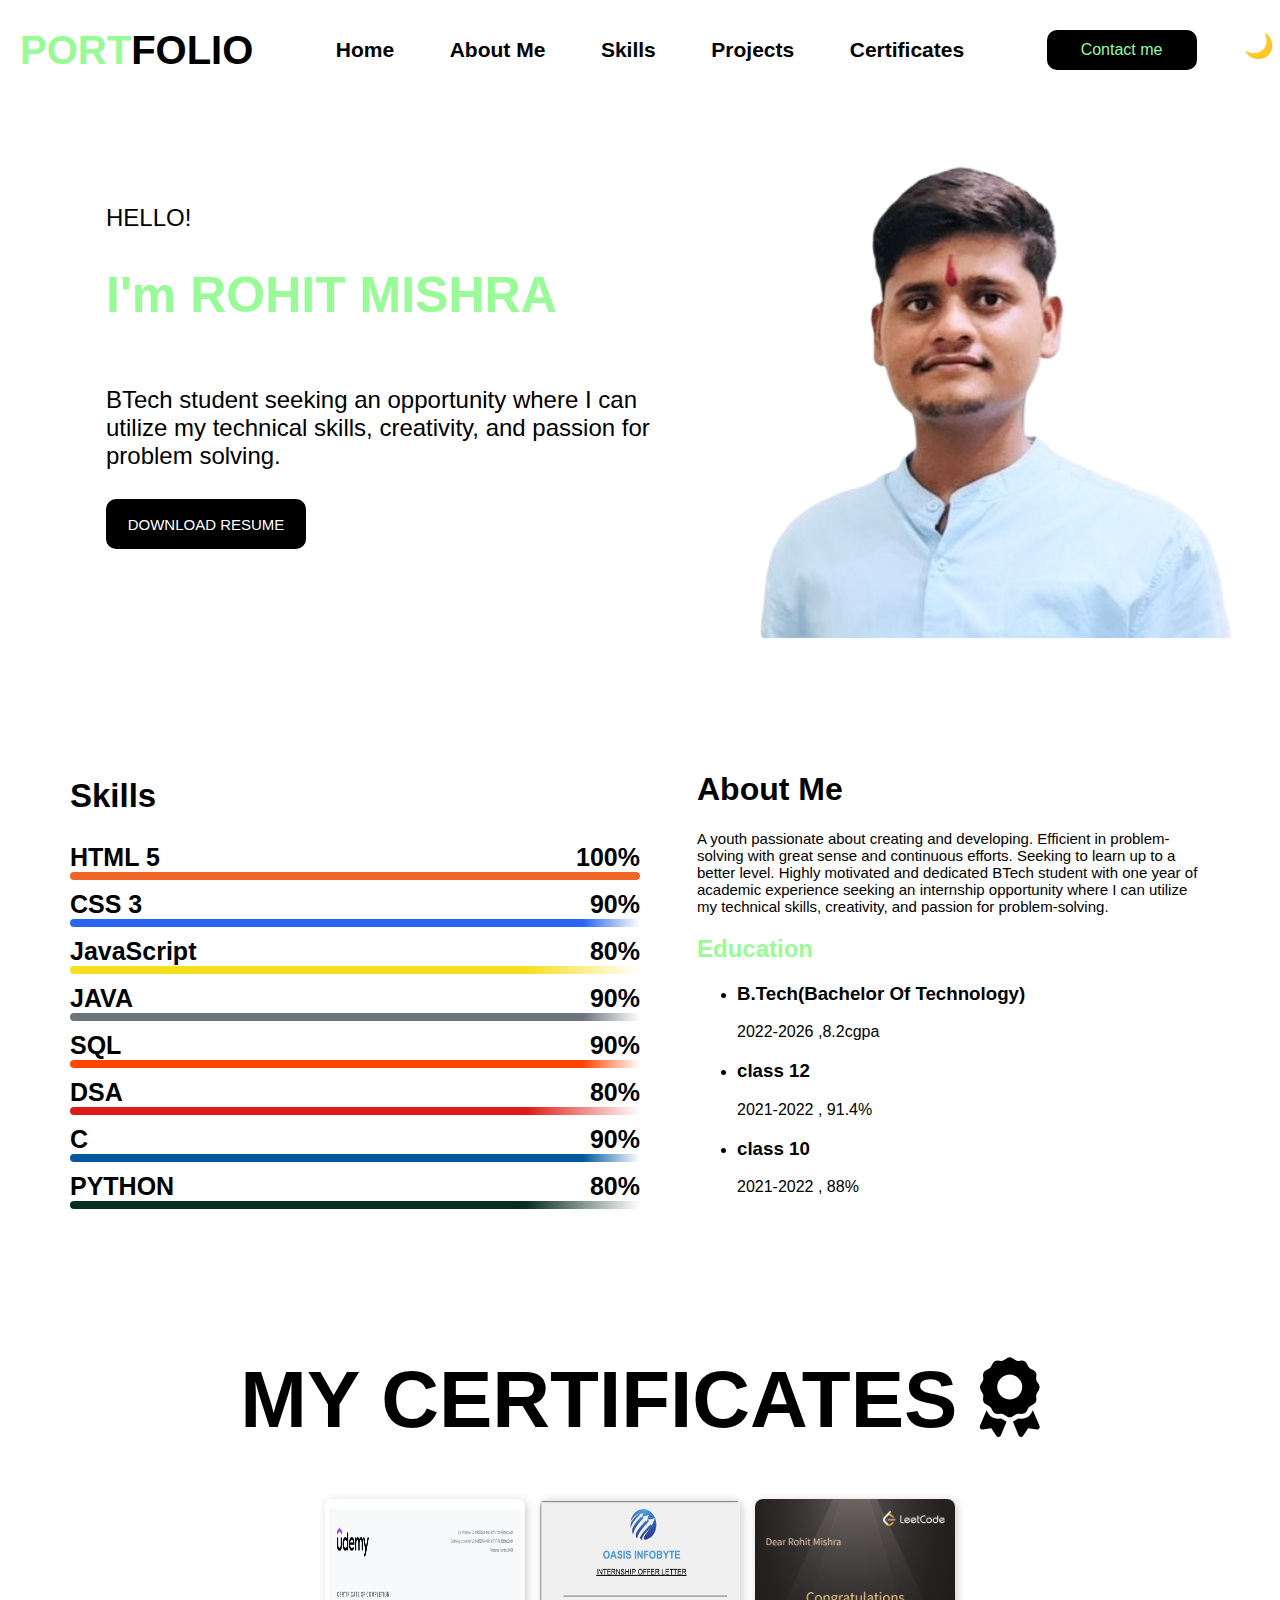
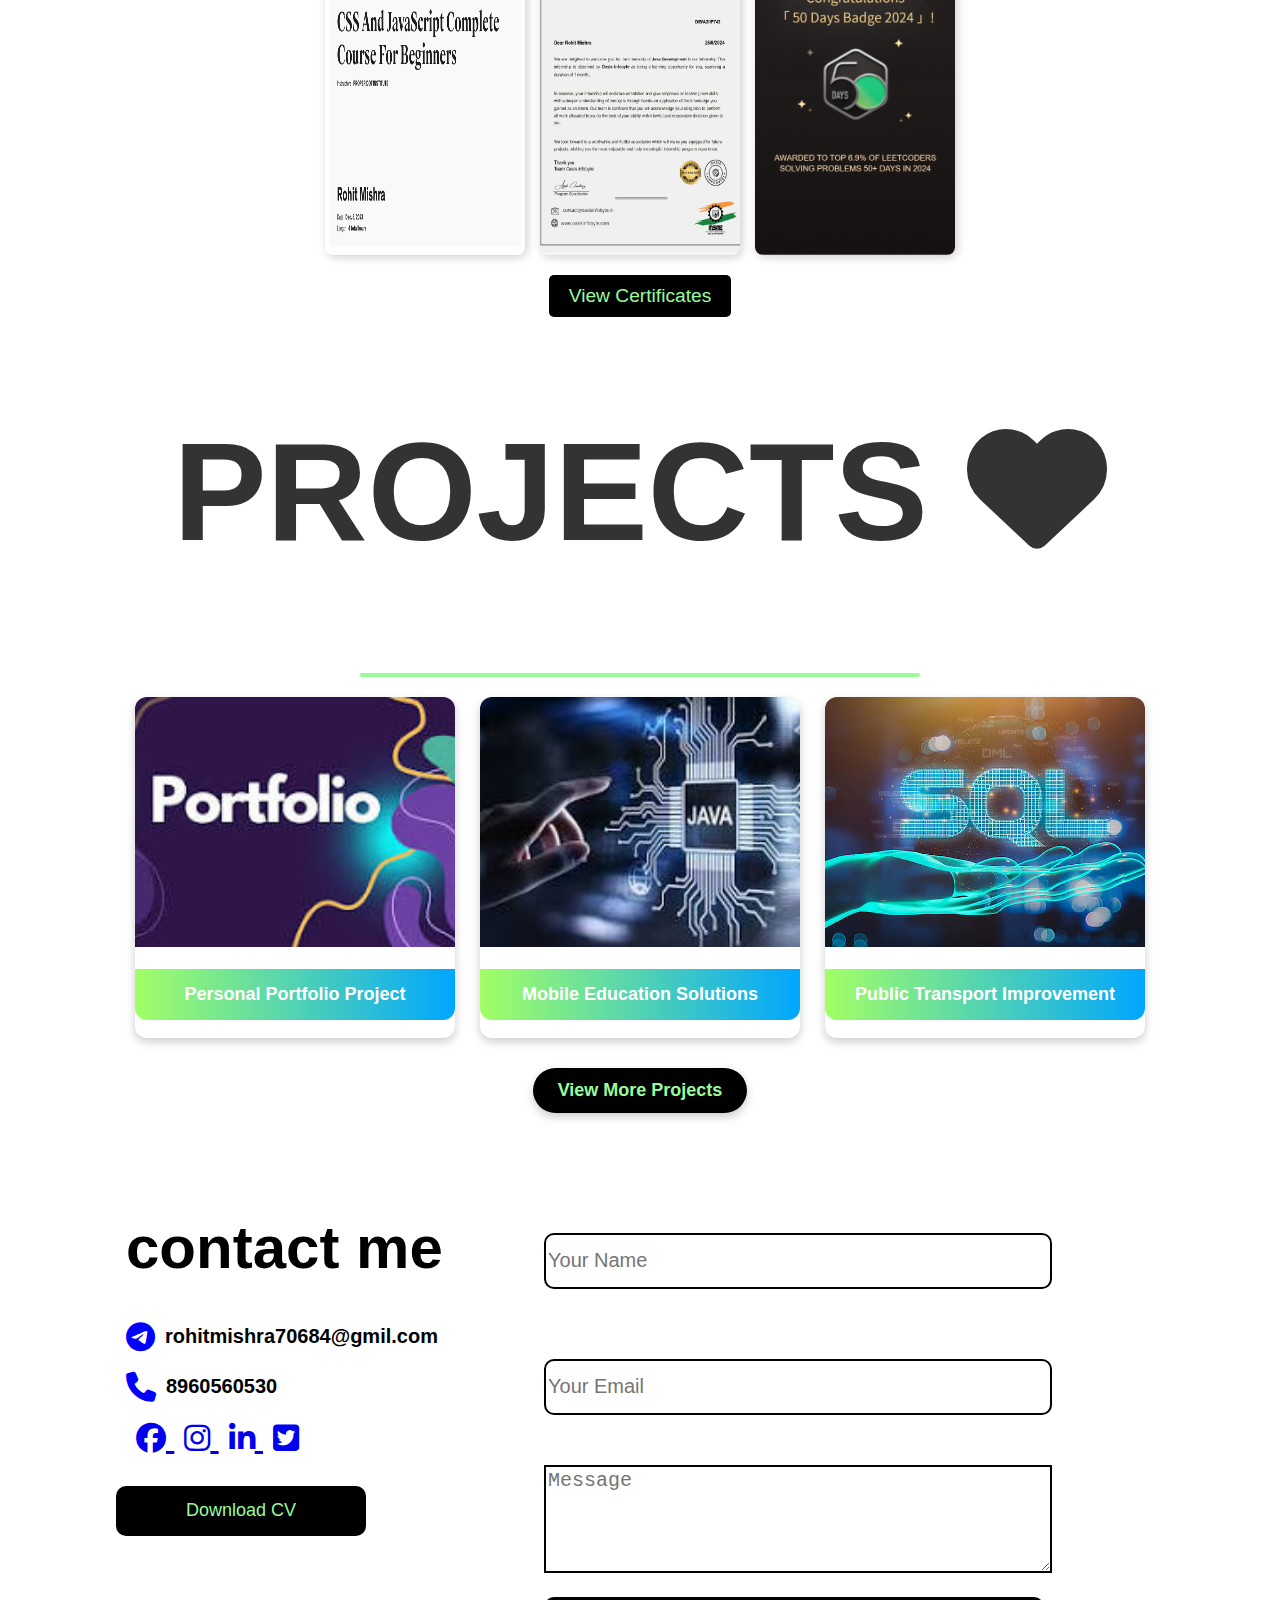
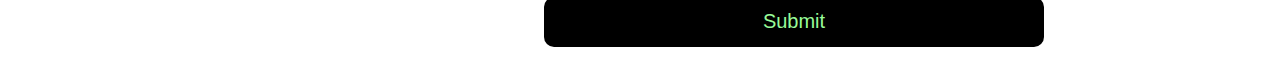
<file: index.html>
<!DOCTYPE html>
<html lang="en">
<head>
    <meta charset="UTF-8">
    <meta name="viewport" content="width=device-width, initial-scale=1.0">
    <title>Rohit Mishra</title>
    <link rel="stylesheet" href="portfolio.css">
    <link rel="stylesheet" href="https://cdnjs.cloudflare.com/ajax/libs/font-awesome/6.7.2/css/all.min.css"
        integrity="sha512-Evv84Mr4kqVGRNSgIGL/F/aIDqQb7xQ2vcrdIwxfjThSH8CSR7PBEakCr51Ck+w+/U6swU2Im1vVX0SVk9ABhg=="
        crossorigin="anonymous" referrerpolicy="no-referrer" />
</head>
<body>

    <div class="nav">
            <!-- Menu Button for Mobile (☰) -->
    <button class="menu-btn">☰</button>
    
    <div class="nav-h1">
        <h1 class="okk"><span>PORT</span>FOLIO</h1>
    </div>

    <!-- Normal Navbar for Larger Screens -->
    <div class="nav-options">
        <a href="#nav1" class="home">Home</a>
        <a href="#about">About Me</a>
        <a href="#about">Skills</a>
        <a href="#projects">Projects</a>
        <a href="certificates.html">Certificates</a>
        <!-- <a href="#contact">Contact Me</a> -->
    </div>

    <!-- Sidebar Menu for Mobile -->
    <div class="sidebar">
        <button class="close-btn">&times;</button>
        <a href="#nav1">Home</a>
        <a href="#about">About Me</a>
        <a href="#about">Skills</a>
        <a href="#projects">Projects</a>
        <a href="certificates.html">Certificates</a>
        <a href="#contact">Contact Me</a>
    </div>
    <div class="nav-btn">
        <button onclick="location.href='#contact'">Contact me</button>
    </div>
    <button id="darkModeToggle" class="ok">🌙</button>
</div>

    
    <!-- Hero Section -->
    <div class="herosection" id="nav1">
        <div class="herosection-left">
            <div class="herosection-left-1">
                <div class="herosection-left-para">
                    <p>HELLO!</p>
                </div>
                <div class="herosection-left-h1">
                    <h1>I'm ROHIT MISHRA</h1>
                </div>
                <div class="herosection-left-para">
                    <p>BTech student seeking an opportunity where I can utilize my technical skills,
                        creativity, and passion for problem solving.
                    </p>
                </div>
                <div class="herosection-left-btn">
                    <button><a href="Rohit _Resume-285.pdf">DOWNLOAD RESUME</a></button>
                </div>
            </div>
        </div>
        <div class="herosection-right">
            <div class="herosection-right-1">
                <img src="image/rohit.png" height="480px" class="herosection-right-myimage" alt="Profile Image">
            </div>
        </div>
    </div>

    <!-- About Section -->
    <div class="about" id="about">
        <!-- Left side: Skills -->
        <div class="about-left">
            <div class="about-left-1">
                <div class="about-left-box"></div>

                <!-- Skills Heading Above Bars -->
                <div class="skills-heading">
                    <h2>Skills</h2>
                </div>

                <div class="column right">
                    <div class="bars">
                        <div class="info">
                            <span>HTML 5</span>
                            <span>100%</span>
                        </div>
                        <div class="line html"></div>
                    </div>
                    <div class="bars">
                        <div class="info">
                            <span>CSS 3</span>
                            <span>90%</span>
                        </div>
                        <div class="line css"></div>
                    </div>
                    <div class="bars">
                        <div class="info">
                            <span>JavaScript</span>
                            <span>80%</span>
                        </div>
                        <div class="line js"></div>
                    </div>
                    <div class="bars">
                        <div class="info">
                            <span>JAVA</span>
                            <span>90%</span>
                        </div>
                        <div class="line MVC"></div>
                    </div>
                    <div class="bars">
                        <div class="info">
                            <span>SQL</span>
                            <span>90%</span>
                        </div>
                        <div class="line server"></div>
                    </div>
                    <div class="bars">
                        <div class="info">
                            <span>DSA</span>
                            <span>80%</span>
                        </div>
                        <div class="line angular"></div>
                    </div>
                    <div class="bars">
                        <div class="info">
                            <span>C</span>
                            <span>90%</span>
                        </div>
                        <div class="line c"></div>
                    </div>
                    <div class="bars">
                        <div class="info">
                            <span>PYTHON</span>
                            <span>80%</span>
                        </div>
                        <div class="line django"></div>
                    </div>
                </div>
            </div>
        </div>

        <!-- Right side: About Me -->
        <div class="about-right">
              <div class="about-right-h1">
                <h1>About Me</h1>
               </div>
               <div class="about-right-para">
                <p>A youth passionate about creating and developing. Efficient in problem-solving
                    with great sense and continuous efforts. Seeking to learn up to a better level.
                    Highly motivated and dedicated BTech student with one year of academic experience 
                    seeking an internship opportunity where I can utilize my technical skills, 
                    creativity, and passion for problem-solving.
                </p>
               </div>
                <div class="about-right-education">
                    <h2>Education</h2>
                    <div class="about-right-list">
                    <ul>
                        <li><h3><p>B.Tech(Bachelor Of Technology)</p></h3></li>
                        <P>2022-2026 ,8.2cgpa</P>
                        <li><h3><p>class 12</p></h3></li>
                        <p>2021-2022 , 91.4%</p>
                        <li><h3><p>class 10</p></h3></li>
                        <p>2021-2022 , 88%</p>
                    </ul>
                </div>
                </div>
        </div> 
          
    </div>
    <!-- Certificates Section -->
<div class="certificates" id="certificates">
    <div class="certificates-h1">
        <h1>MY CERTIFICATES <i class="fa-solid fa-award"></i></h1>
    </div>
    <div class="certificates-preview">
        <img src="image/Udemyjs.jpg" alt="Certificate Preview 1">
        <img src="image/WhatsApp Image 2024-09-24 at 7.57.23 PM.jpeg" alt="Certificate Preview 2">
        <img src="image/download50day.png" alt="Certificate Preview 3">
    </div>
    <div class="certificates-btn">
        <button onclick="window.location.href='certificates.html'">View Certificates</button>
    </div>
</div>
        
        <!-- projects -->
        <div class="projects" id="projects">
            <div class="projects-h1">
                <h1>Projects <i class="fa-solid fa-heart"></i></h1>
            </div>
            
            <div class="projects-boxes">
                <div class="projects-box">
                    <a href="https://github.com/rohit5434/OIBSIP" target="_blank">
                        <img src="image/download.jpg" alt="Project 1">
                        <p class="project-description">Personal Portfolio Project</p>
                    </a>
                </div>
                <div class="projects-box">
                    <a href="https://github.com/rohit5434/OIBSIP" target="_blank">
                        <img src="image/download (1).jpg" alt="Project 2">
                        <p class="project-description">Mobile Education Solutions</p>
                    </a>
                </div>
                <div class="projects-box">
                    <a href="https://github.com/rohit5434/OIBSIP" target="_blank">
                        <img src="image/Concat_in_SQL.avif" alt="Project 3">
                        <p class="project-description">Public Transport Improvement</p>
                    </a>
                </div>
            </div>
        
            <!-- View More Projects Button -->
            <div class="projects-btn">
                <a href="https://github.com/rohit5434/OIBSIP">
                    <button>View More Projects</button>
                </a>
            </div>
        </div>
        
        

  

   <!-- contact -->
     <div class="contact" id="contact">
        <div class="contact-left">
            <div class="contact-left-h1">
                <h1>contact me</h1>
            </div>
            <div class="contact-left-telegram">
                <i class="fa-brands fa-telegram"></i>
                <span>rohitmishra70684@gmil.com</span>
            </div>
            <div class="contact-left-phone">
                <i class="fa-solid fa-phone"></i>
                <span>8960560530</span>
            </div>
          <!--   <div class="contact-left-socialmedia">
                <i class="fa-brands fa-facebook"></i>
                <i class="fa-brands fa-instagram"></i>
                <i class="fa-brands fa-linkedin-in"></i>
                <i class="fa-brands fa-square-twitter"></i>
            </div> -->
            <div class="contact-left-socialmedia">
                <a href="https://www.linkedin.com/in/rohit5434/" target="_blank">
                    <i class="fa-brands fa-facebook"></i>
                </a>
                <a href="https://www.linkedin.com/in/rohit5434/" target="_blank">
                    <i class="fa-brands fa-instagram"></i>
                </a>
                <a href="https://www.linkedin.com/in/rohit5434/" target="_blank">
                    <i class="fa-brands fa-linkedin-in"></i>
                </a>
                <a href="https://www.linkedin.com/in/rohit5434/" target="_blank">
                    <i class="fa-brands fa-square-twitter"></i>
                </a>
            </div>
            
            <!-- <div class="contact-btn-1">
                <button>Download CV</button>
            </div> -->
            <div class="contact-btn-1">
                <a href="Rohit _Resume-285.pdf" download>
                    <button>Download CV</button>
                </a>
            </div>
            
        </div>
      
 <div class="contact-right">
     <form id="contactForm">
        <div class="input">
            <input id="name" class="input1" placeholder="Your Name" type="text" required />
            <input id="email"class="input2" placeholder="Your Email" type="email" required />
        </div>
        <textarea id="message" placeholder="Message" required></textarea>
        <div class="submit-btn">
            <button type="button" onclick="sendEmail()">Submit</button>
        </div>
        
    </form>
    </div>

    <script src="portfolio.js"></script>
</body>
</html>
</file>
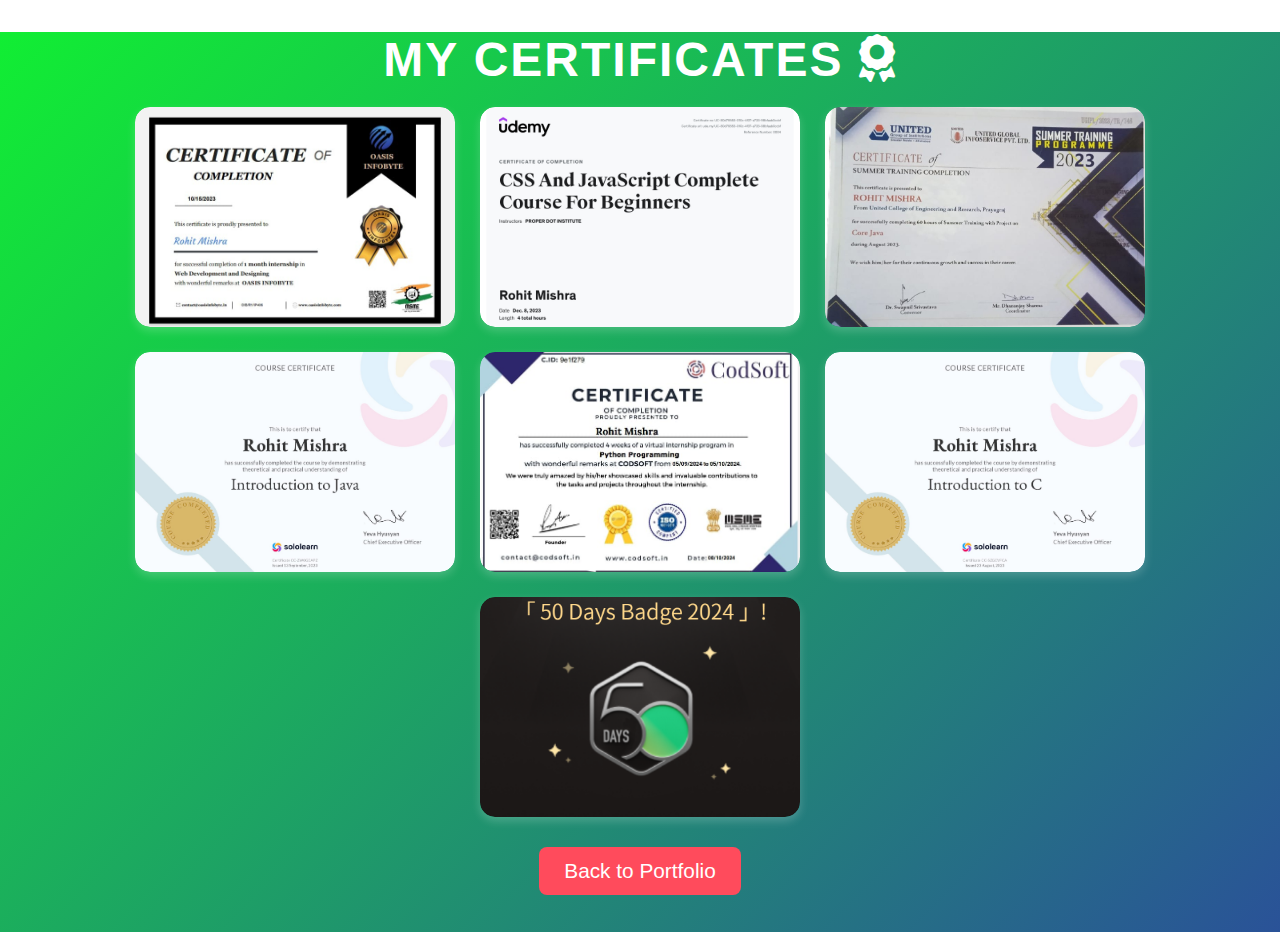
<file: certificates.html>
<!DOCTYPE html>
<html lang="en">
<head>
    <meta charset="UTF-8">
    <meta name="viewport" content="width=device-width, initial-scale=1.0">
    <title>Certificates - Rohit Mishra</title>
    <link rel="stylesheet" href="portfolio.css">
    <link rel="stylesheet" href="https://cdnjs.cloudflare.com/ajax/libs/font-awesome/6.7.2/css/all.min.css">
    
</head>
<body>
    <div class="certificates-page">
        <h1>My Certificates <i class="fa-solid fa-award"></i></h1>
        
        <div class="certificates-container">
            <div class="certificate">
                <img src="image/oasis.jpeg" alt="Certificate 1">
            </div>
            <div class="certificate">
                <img src="image/Udemyjs.jpg" alt="Certificate 2">
            </div>
            <div class="certificate">
                <img src="image/java.jpeg" alt="Certificate 3">
            </div>
            <div class="certificate">
                <img src="image/javasol.jpeg" alt="Certificate 1">
            </div>
            <div class="certificate">
                <img src="image/python.jpeg" alt="Certificate 1">
            </div>
            <div class="certificate">
                <img src="image/csolo.jpeg" alt="Certificate 1">
            </div>
             <div class="certificate">
                <img src="image/download50day.png" alt="Certificate 1">
            </div>
            <!-- Add more certificates as needed -->
        </div>

        <button class="back-btn" onclick="window.location.href='index.html'">Back to Portfolio</button>
    </div>
    <script>
        // Get the modal and elements
        const modal = document.createElement("div");
        modal.classList.add("modal");
        modal.innerHTML = `<span class="close-btn">&times;</span><img id="fullImage">`;
        document.body.appendChild(modal);
        
        const modalImg = modal.querySelector("#fullImage");
        const closeModal = modal.querySelector(".close-btn");
    
        // Function to open modal when an image is clicked
        document.querySelectorAll(".certificate img").forEach(img => {
            img.addEventListener("click", function() {
                modal.style.display = "flex";
                modalImg.src = this.src;
            });
        });
    
        // Function to close modal when clicking close button
        closeModal.addEventListener("click", function() {
            modal.style.display = "none";
        });
    
        // Close modal when clicking outside the image
        modal.addEventListener("click", function(e) {
            if (e.target === modal) {
                modal.style.display = "none";
            }
        });
    </script>
    
</body>
</html>
</file>
<file: portfolio.css>
/* General Styles */
body {
    font-family: Arial, sans-serif;
    margin: 0;
    padding: px;
    transition: background 0.3s, color 0.3s;
}
.dark-mode {
    background-color: black;
    color: white;
}

/* Ensure all text inside body turns white in dark mode */
/* Default Navbar Link Style */
.nav-options a {
    color: black;
    text-decoration: none;
    margin: 0 10px;
    transition: color 0.3s;
}
.dark-mode .nav-options a {
    color: white;
}
.dark-mode button,
.dark-mode button a {
    color: white;
}
.dark-mode h1,
.dark-mode p,
.dark-mode button,
.dark-mode nav a {
    color: white;
}
.herosection-left-btn button a {
    color: white;
    text-decoration: none;
}

.dark-mode .herosection-left-btn button a {
    color: white;
}

#darkModeToggle {
    font-size: 24px;
    border: none;
    background: none;
    cursor: pointer;
    margin-top: 20px;
}

/* Navbar */
.nav {
    display: flex;
    justify-content: space-between;
    align-items: center;
 /*    padding: 15px 50px; */
  /*   background-color: #222; */
    /* color: white; */
    font-size: 20px;
    color: black;
    background-color: white;
    width: 100%;
    height: 100px;
    position: fixed;
    align-items: center;
    justify-content: space-between;
    border-radius: 10px;
}
.dark-mode .nav {
    color: white;
    background-color: #111; /* Dark background */
    border: 1px solid #444; /* Subtle border for better visibility */
}
.dark-mode .nav-options a {
    color: white;
}

/* Dark Mode for Contact Button */
.dark-mode .nav-btn button {
    background-color: #007bff;
    color: white;
}

.dark-mode .nav-btn button:hover {
    background-color: #0056b3;
}
.nav-options a {
    color: black;
    font-size: 21px;
    font-weight: 600;
   /*  color: white; */
    text-decoration: none;
    margin: 0 15px;
    padding-left: 20px;
}
/* .nav-options{
    margin-left: 0px;
} */
.nav-options a:hover{
    color: palegreen;
  /*   border-bottom: 3px solid black; */

}
.nav-h1 span{
   color: palegreen;
}
.nav-h1{
    margin-left: 20px;

}
.nav-btn button{
    height: 40px;
    width: 150px;
    background-color: black;
     border-radius: 10px;
     border: none;
     font-size: 16px;
     font-weight: 500;   
     cursor: pointer;
     color: palegreen;
}
.nav-btn button:hover{
    background-color:palegreen;
    color: black;
}
.nav-btn{
    padding-left: 20px;
}
.ok{
    padding-left: 0px;
    padding-bottom: 30px;
}
/* Hero Section */
.herosection {
    display: flex;
    justify-content: space-around;
    align-items: center;
    padding: 40px;
    padding-top: 160px;
}
.herosection{
    height: 480px;
    width: 100%;
    display: flex;

}
.herosection-left{
    height: 480px;
    width: 50%;

}
.herosection-left-1{
    padding-left: 50px;
    padding-top: 20px;
}
.herosection-left-para{
    font-size: 24px;
    padding-bottom: 0px;
}
.herosection-left-h1{
    font-size: 25px;
    color: palegreen;
    padding-bottom: 5px;

}
.herosection-left-btn{
    padding-top: 5px;
}
.herosection-left-btn button{
    height: 50px;
    width: 200px;
    border-radius: 10px;
    border: none;
    background-color: black;
    color: palegreen;
    font-size: 15px;
    cursor: pointer;
}
.herosection-left-btn a{
    text-decoration: none;
    color: palegreen;
}
.herosection-left {
    width: 50%;
}

.herosection-right {
    width: 45%;
}

/* About Section */
.about {
    display: flex;
    justify-content: space-between;
    align-items: flex-start;
    padding: 70px;
}

.about-left {
    width: 50%;
}

.about-right {
    width: 45%;
}

/* Skills Heading Above Bars */
.skills-heading {
    text-align: left;
    margin-bottom: 15px;
    font-size: 22px;
    font-weight: bold;
}

.bars {
    margin-bottom: 10px;
}

.bars .info {
    display: flex;
    justify-content: space-between;
    font-size: 25px;
    font-weight: bold;
}

.line {
    width: 100%;
    height: 8px;
    background-color: lightgray;
    position: relative;
    border-radius: 5px;
}

/* Individual Progress Lines */
.line.html { background: linear-gradient(to right, #f16529 100%, transparent 100%); }
.line.css { background: linear-gradient(to right, #2965f1 90%, transparent 100%); }
.line.js { background: linear-gradient(to right, #f7df1e 80%, transparent 100%); }
.line.MVC { background: linear-gradient(to right, #6c757d 90%, transparent 100%); }
.line.server { background: linear-gradient(to right, #ff4500 90%, transparent 100%); }
.line.angular { background: linear-gradient(to right, #dd1b16 80%, transparent 100%); }
.line.c { background: linear-gradient(to right, #00599c 90%, transparent 100%); }
.line.django { background: linear-gradient(to right, #092e20 80%, transparent 100%); }

/* about right */
.about-right{
    height: 480px;
    width: 45%;
}
.about-right-h1{
    padding-top: 0px;
    padding-bottom: 0px;
}
.about-right-para{
    font-size: 15px;
}
.about-right-skills{
    color: black;
}
.about-right-education{
    color: palegreen;
}
.about-right-list{
    color: black;
}


.projects {
    padding: 0px 0%;
    text-align: center;
}

.projects-h1 {
    font-size: 70px;
    font-weight: bold;
    color: #333;
    text-transform: uppercase;
    margin-bottom: 30px;
    position: relative;
    display: inline-block;
}

.projects-h1::after {
    content: '';
    width: 60%;
    height: 4px;
    background: palegreen;
    position: absolute;
    bottom: -10px;
    left: 50%;
    transform: translateX(-50%);
    border-radius: 2px;
}

.projects-boxes {
    display: flex;
    justify-content: center;
    gap: 25px;
    flex-wrap: wrap;
}

.projects-box {
   
    border-radius: 12px;
    overflow: hidden;
    box-shadow: 0px 4px 10px rgba(0, 0, 0, 0.2);
    transition: transform 0.3s ease, box-shadow 0.3s ease;
    width: 320px;
    text-align: center;
}

.projects-box:hover {
    transform: translateY(-10px);
    box-shadow: 0px 8px 20px rgba(0, 0, 0, 0.3);
}

.projects-box a {
    text-decoration: none;
    color: inherit;
    display: block;
}

.projects-box img {
    width: 100%;
    height: 250px;
    object-fit: cover;
}

.project-description {
    padding: 15px;
    font-size: 18px;
    font-weight: bold;
    color: #333;
    background: linear-gradient(to right, rgb(163, 255, 102), #00a6ff);
    color: white;
    border-bottom-left-radius: 12px;
    border-bottom-right-radius: 12px;
}

.projects-btn {
    margin-top: 30px;
}

.projects-btn a {
    text-decoration: none;
}

.projects-btn button {
    padding: 12px 25px;
    font-size: 18px;
    font-weight: bold;
    border: none;
    cursor: pointer;
    background-color: black;
    color: palegreen;
    border-radius: 30px;
    transition: all 0.3s ease;
    box-shadow: 0px 4px 10px rgba(0, 0, 0, 0.2);
}

.projects-btn button:hover {
    background: linear-gradient(135deg, #ff3300, #ff6600);
    transform: scale(1.1);
}



.contact{
    margin-top: 50px;
    height: 500px;
    width: 100%;
    display: flex;
    align-items: center;
    justify-content: center;
}
.contact-left{
    height: 500px;
    width: 35%;

}
.contact-left-h1{
 font-size: 30px;
 margin-top: 50px;
 margin-left: 30px;
}
.contact-left-telegram{
    display:  flex;
    align-items: center;
    margin-top: 20px;
    margin-left: 30px;
    gap: 10px;

}
.contact-left-telegram i{
    font-size: 30px;
     color: blue;

}
.contact-left-telegram span{
    font-size: 20px;
    font-weight: 600;
}
.contact-left-phone{
    display:  flex;
    align-items: center;
    margin-top: 20px;
    margin-left: 30px;
    gap: 10px;

}
.contact-left-phone i{
    font-size: 30px;
     color: blue;

}
.contact-left-phone span{
    font-size: 20px;
    font-weight: 600;
}
.contact-left-socialmedia{
    font-size: 30px;
    margin-top: 20px;
    margin-left: 30px;
}
.contact-left-socialmedia i{
    margin-left: 10px;
}

.contact-btn-1 button{
 height: 50px;
 width: 250px;
 background-color: black;
 color: palegreen;
 border: none;
 border-radius: 10px;
 margin-top: 30px;
 margin-left: 20px;
 font-size: 18px;
}
.contact-right{
    height: 500px;
    width: 50%;
    
}



.input{
    display: flex;
    flex-direction: column;
}
.input .input1{
    height: 50px;
    width: 500px;
    margin-top: 70px;
    border-radius: 10px;
    border: 2px solid black;
    font-size: 20px;
}
.input .input2{
    height: 50px;
    width: 500px;
    margin-top: 70px;
    border-radius: 10px;
    border: 2px solid black;
    font-size: 20px;
}
textarea{
    height: 100px;
    width: 500px;
    border: 2px solid black;
    margin-top: 50px;
    font-size: 20px;
}
.submit-btn button{
    height: 50px;
    width: 500px;
    margin-top: 20px;
    background-color: black;
    color: palegreen;
    font-size: 20px;
    border: none;
    border-radius: 10px;
}


/* certificates */
.certificates {
    text-align: center;
    padding: 0px 0;
   /*  background-color:; */
}

.certificates-h1 {
    font-size: 2.5rem;
    margin-bottom: 20px;
}

.certificates-preview {
    display: flex;
    justify-content: center;
    gap: 15px;
    flex-wrap: wrap;
}

.certificates-preview img {
    width: 200px;
    height: auto;
    border-radius: 8px;
    box-shadow: 2px 2px 10px rgba(0, 0, 0, 0.2);
}

.certificates-btn button {
    margin-top: 20px;
    padding: 10px 20px;
    font-size: 1.2rem;
    background-color: black;
    color: palegreen;
    border: none;
    border-radius: 5px;
    cursor: pointer;
}

.certificates-btn button:hover {
    background-color: #0056b3;
}


/* Certificates Page Styling */
/* Certificates Page Styling */
.certificates-page {
    text-align: center;
    padding: 0px 0px;
    background: linear-gradient(135deg, #1e3, #2a5298);
    color: white;
    min-height: 100vh;
}

.certificates-page h1 {
    font-size: 3rem;
    margin-bottom: 20px;
    text-transform: uppercase;
    letter-spacing: 2px;
}

/* Container for Certificates */
.certificates-container {
    display: flex;
    flex-wrap: wrap;
    justify-content: center;
    gap: 25px;
    margin-top: 20px;
}

/* Certificate Box */
.certificate {
    width: 320px;
    height: 220px;
    display: flex;
    justify-content: center;
    align-items: center;
    overflow: hidden;
    border-radius: 15px;
    box-shadow: 0px 4px 10px rgba(255, 255, 255, 0.2);
    transition: transform 0.3s ease-in-out, box-shadow 0.3s ease-in-out;
    cursor: pointer; /* Makes it clear it's clickable */
}

/* Certificate Image */
.certificate img {
    width: 100%;
    height: 100%;
    object-fit: cover;
    border-radius: 15px;
    display: block;
    transition: transform 0.3s ease-in-out;
}

/* Hover Effects */
.certificate:hover {
    transform: scale(1.05);
    box-shadow: 0px 8px 20px rgba(255, 255, 255, 0.3);
}

.certificate:hover img {
    transform: scale(1.1);
}

/* Back Button */
.back-btn {
    margin-top: 30px;
    padding: 12px 25px;
    font-size: 1.3rem;
    background: #ff4b5c;
    color: white;
    border: none;
    border-radius: 8px;
    cursor: pointer;
    transition: background 0.3s ease-in-out, transform 0.2s ease-in-out;
}

.back-btn:hover {
    background: #ff2e45;
    transform: scale(1.05);
}

/* Dark Mode Support */
.dark-mode .certificates-page {
    background: linear-gradient(135deg, #121212, #1c1c1c);
    color: white;
}

.dark-mode .certificate {
    box-shadow: 0px 4px 10px rgba(255, 255, 255, 0.2);
}

.dark-mode .back-btn {
    background: #ff4b5c;
}

/* ========== Modal Popup for Full Image ========== */
.modal {
    display: none; /* Initially hidden */
    position: fixed;
    z-index: 1000;
    left: 0;
    top: 0;
    width: 100%;
    height: 100%;
    background-color: rgba(0, 0, 0, 0.8);
    justify-content: center;
    align-items: center;
}

.modal img {
    max-width: 90%;
    max-height: 90%;
    border-radius: 10px;
}

.close-btn {
    position: absolute;
    top: 20px;
    right: 30px;
    font-size: 2rem;
    color: white;
    cursor: pointer;
}


/* responsive */
/* ========== RESPONSIVENESS ========== */

/* ========== RESPONSIVENESS ========== */

/* ✅ Tablets and Medium Screens (Max width: 1024px) */
@media (max-width: 1024px) {
    .nav {
        display: flex;
        font-size: 20px;
       
    }
    .nav-options{
        display: flex;
        margin-left: 20px;
    }
    .nav-options a{
        color: black;
        font-size: 16px;
        font-weight: 500;
        text-decoration: none;
        display: flex;
    }
    .nav-btn{
        padding-left: 7px;
    }
    
    .nav-btn button{
        height: 30px;
        width: 90px;
        background-color: black;
         border-radius: 10px;
         border: none;
         font-size: 10px;
         font-weight: 500;   
         cursor: pointer;
         color: palegreen;
    }
    .herosection {
        flex-direction: column;
        align-items: center;
        text-align: center;
        padding: 20px;
        padding-top: 100px;
    }

    .herosection-left h1 {
        font-size: 28px;
    }

    .herosection-left p {
        font-size: 16px;
    }

    .herosection-right img {
        max-width: 80%;
        height: auto;
    }

    .about {
        flex-direction: column;
        text-align: center;
    }

    .about-left, .about-right {
        width: 100%;
        padding: 15px;
    }

    .bars {
        width: 100%;
    }

    .certificates-preview {
        display: flex;
        flex-direction: column;
        align-items: center;
    }

    .certificates-preview img {
        max-width: 200px;
        margin-bottom: 10px;
    }

    .projects-boxes {
        flex-direction: column;
        align-items: center;
    }

    .projects-box {
        width: 90%;
        max-width: 400px;
        margin-bottom: 15px;
    }

    .contact {
        margin-top: 200px;
        flex-direction: column;
        text-align: center;
        align-items: center;
    }

    .contact-right input, 
    .contact-right textarea {
        font-size: 14px;
    }
}

/* ✅ Mobile Devices (Max width: 768px) */
@media (max-width: 768px) {
    .nav {
        display: flex;
        font-size: 10px;
       
    }
    .nav-options{
        display: flex;
    }
    .nav-options a{
        color: black;
        font-size: 12px;
        font-weight: 500;
        text-decoration: none;
        display: flex;
        padding-left: 3px;
    }
    .nav-btn{
        padding-left: 5px;
    }
    
    .nav-btn button{
        height: 20px;
        width: 70px;
        background-color: black;
         border-radius: 10px;
         border: none;
         font-size: 10px;
         font-weight: 500;   
         cursor: pointer;
         color: palegreen;
    }
    .herosection {
        flex-direction: column;
        align-items: center;
        text-align: center;
        padding: 20px;
        padding-top: 100px;
    }

    .herosection-left h1 {
        font-size: 28px;
    }

    .herosection-left p {
        font-size: 16px;
    }

    .herosection-right img {
        max-width: 80%;
        height: auto;
    }

    .about {
        flex-direction: column;
        text-align: center;
    }

    .about-left, .about-right {
        width: 100%;
        padding: 15px;
    }

    .bars {
        width: 100%;
    }

    .certificates-preview {
        display: flex;
        flex-direction: column;
        align-items: center;
    }

    .certificates-preview img {
        max-width: 200px;
        margin-bottom: 10px;
    }

    .projects-boxes {
        flex-direction: column;
        align-items: center;
    }

    .projects-box {
        width: 90%;
        max-width: 400px;
        margin-bottom: 15px;
    }

    .contact {
        margin-top: 200px;
        flex-direction: column;
       /*  text-align: center;
        align-items: center; */
    }

    .contact-right input, 
    .contact-right textarea {
        font-size: 14px;
    }
}






/* ✅ Small Mobile Devices (Max width: 480px) */

   /* Default: Show Normal Navbar & Hide Sidebar */
/* ✅ Default (Desktop) - Hide Sidebar & Menu Button */
.menu-btn {
    display: none; /* Hidden on desktop */
}

.sidebar {
    display: none; /* Hidden on desktop */
}

/* ✅ Mobile View */
@media (max-width: 480px) {

    body{
        width: 90%;
    }
    /* Navbar container */
    .nav {
        flex-direction: row;
         justify-content: space-between; 
         align-items: center; 
        padding: 0px 5px;
        position: fixed;
        font-size: 20px;
        width: 480px;
        background: white;
       /*  z-index: 1000; */
    }
     .ok{
        margin-right: 90px;
        margin-bottom: 20px;
     }
    /* Hide normal navbar options and show menu button */
    .nav-options {
        display: none;
    }
    .nav-btn{
        display: none;
    }

    .menu-btn {
        display: block;
        background: black;
        border-radius: 15px;
        border: none;
        font-size: 34px;
        color: palegreen;
        margin-bottom: 15px;
        margin-left: 10px;
        cursor: pointer;
    }

    /* Sidebar for mobile menu */
    .sidebar {
        position: fixed;
        top: 0;
        left: -100%;
        width: 70%;
        height: 100%;
        background: palegreen;
        display: flex;
        flex-direction: column;
        align-items: center;
        justify-content: center;
        transition: 0.3s ease-in-out;
    }

    .sidebar a {
        text-decoration: none;
        color: black;
        font-size: 25px;
        padding: 19px;
        display: block;
        text-align: center;
        width: 100%;
    }

    .sidebar a:hover {
        background: white;
        width: 70%;
        border-radius: 10px;
    }

    .sidebar.active {
        left: 0;
    }

    .close-btn {
        position: absolute;
        top: 15px;
        right: 15px;
        font-size: 39px;
        background: none;
        border: none;
        color: red;
        cursor: pointer;
    }

    /* Contact button */
    .nav-btn button {
        font-size: 14px;
        padding: 5px 10px;
    }

    /* Dark mode toggle */
    #darkModeToggle {
        font-size: 18px;
        padding: 5px 8px;
    }



/* hero */

    .herosection {
        display: flex;
        flex-direction: row;
        justify-content: space-around;
        align-items: center;
        padding: 0px;
        padding-top: 100px;
    }
    .herosection{
        height: 350px;
        width: 100%;
        display: flex;
    
    }
    .herosection-left{
        height: 350px;
        width: 50%;
    
    }
    .herosection-left-1{
        padding-left: 0px;
        padding-top: 10px;
    }
    .herosection-left-para{
        font-size: 14px;
        padding-bottom: 0px;
    }
    .herosection-left-h1{
        font-size: 10px;
        color: palegreen;
        padding-bottom: 5px;
    
    }
    .herosection-left-btn{
        padding-top: 5px;
    }
    .herosection-left-btn button{
        height: 40px;
        width: 200px;
        border-radius: 10px;
        border: none;
        background-color: black;
        color: palegreen;
        font-size: 15px;
        cursor: pointer;
    }
    .herosection-left-btn a{
        text-decoration: none;
       /*  color: palegreen; */
    }
    .herosection-left {
        width: 50%;
    }
    .herosection-right {
        width: 45%;
    }
  
    /* about */
    .about {
        display: flex;
        justify-content: space-between;
        align-items: flex-start;
        padding: 0px;
    }
    
    .about-left {
        width: 90%;
    }
    
    .about-right {
        width: 90%;
        text-align: center;
    }
    
    /* Skills Heading Above Bars */
    .skills-heading {
        text-align: left;
        margin-bottom: 15px;
        font-size: 22px;
        font-weight: bold;
    }
   
    .about-right{
        height: 480px;
        width: 90%;
    }
    .about-right-para{
        font-size: 15px;
    }
    .about-right-skills{
        color: black;
    }
    .about-right-education{
        color: palegreen;
        font-size: 20px;
        padding-top: 10px;
        margin-bottom: 5px; 
    }
    .about-right-list p{
        padding: 0px;
        font-size: 18px;
        padding-top: 1px;
    }
    /* certificates */
    .certificates {
        padding-top: 90px;
        padding-left: 30px;
      width: 90%;
    }
    
    .certificates-h1 {
        font-size: 18px;
        /* color: palegreen; */
        font-weight: 900;
    }
   
    /* projects */
    .projects-h1 {
        font-size: 20px;
    }

    /* contact */
    .contact{
        width: 100%;
        display: flex;
        align-items: center;
        justify-content: center;
    }
    .contact-left{
        height: 500px;
        width: 90%;
    }
    .contact-right{
        width: 90%;
    }
    .input{
        display: flex;
        flex-direction: column;
    }
    .input .input1{
        height: 50px;
        width: 400px;
        margin-top: 70px;
        border-radius: 10px;
        border: 2px solid black;
        font-size: 20px;
    }
    .input .input2{
        height: 50px;
        width: 400px;
        margin-top: 70px;
        border-radius: 10px;
        border: 2px solid black;
        font-size: 20px;
    }
    textarea{
        height: 100px;
        width: 400px;
        border: 2px solid black;
        margin-top: 50px;
        font-size: 20px;
        border-radius: 10px;
    }
    .submit-btn button{
        height: 50px;
        width: 400px;
        margin-top: 20px;
        background-color: black;
        color: palegreen;
        font-size: 20px;
        border: none;
        border-radius: 10px;
    }
}
</file>
